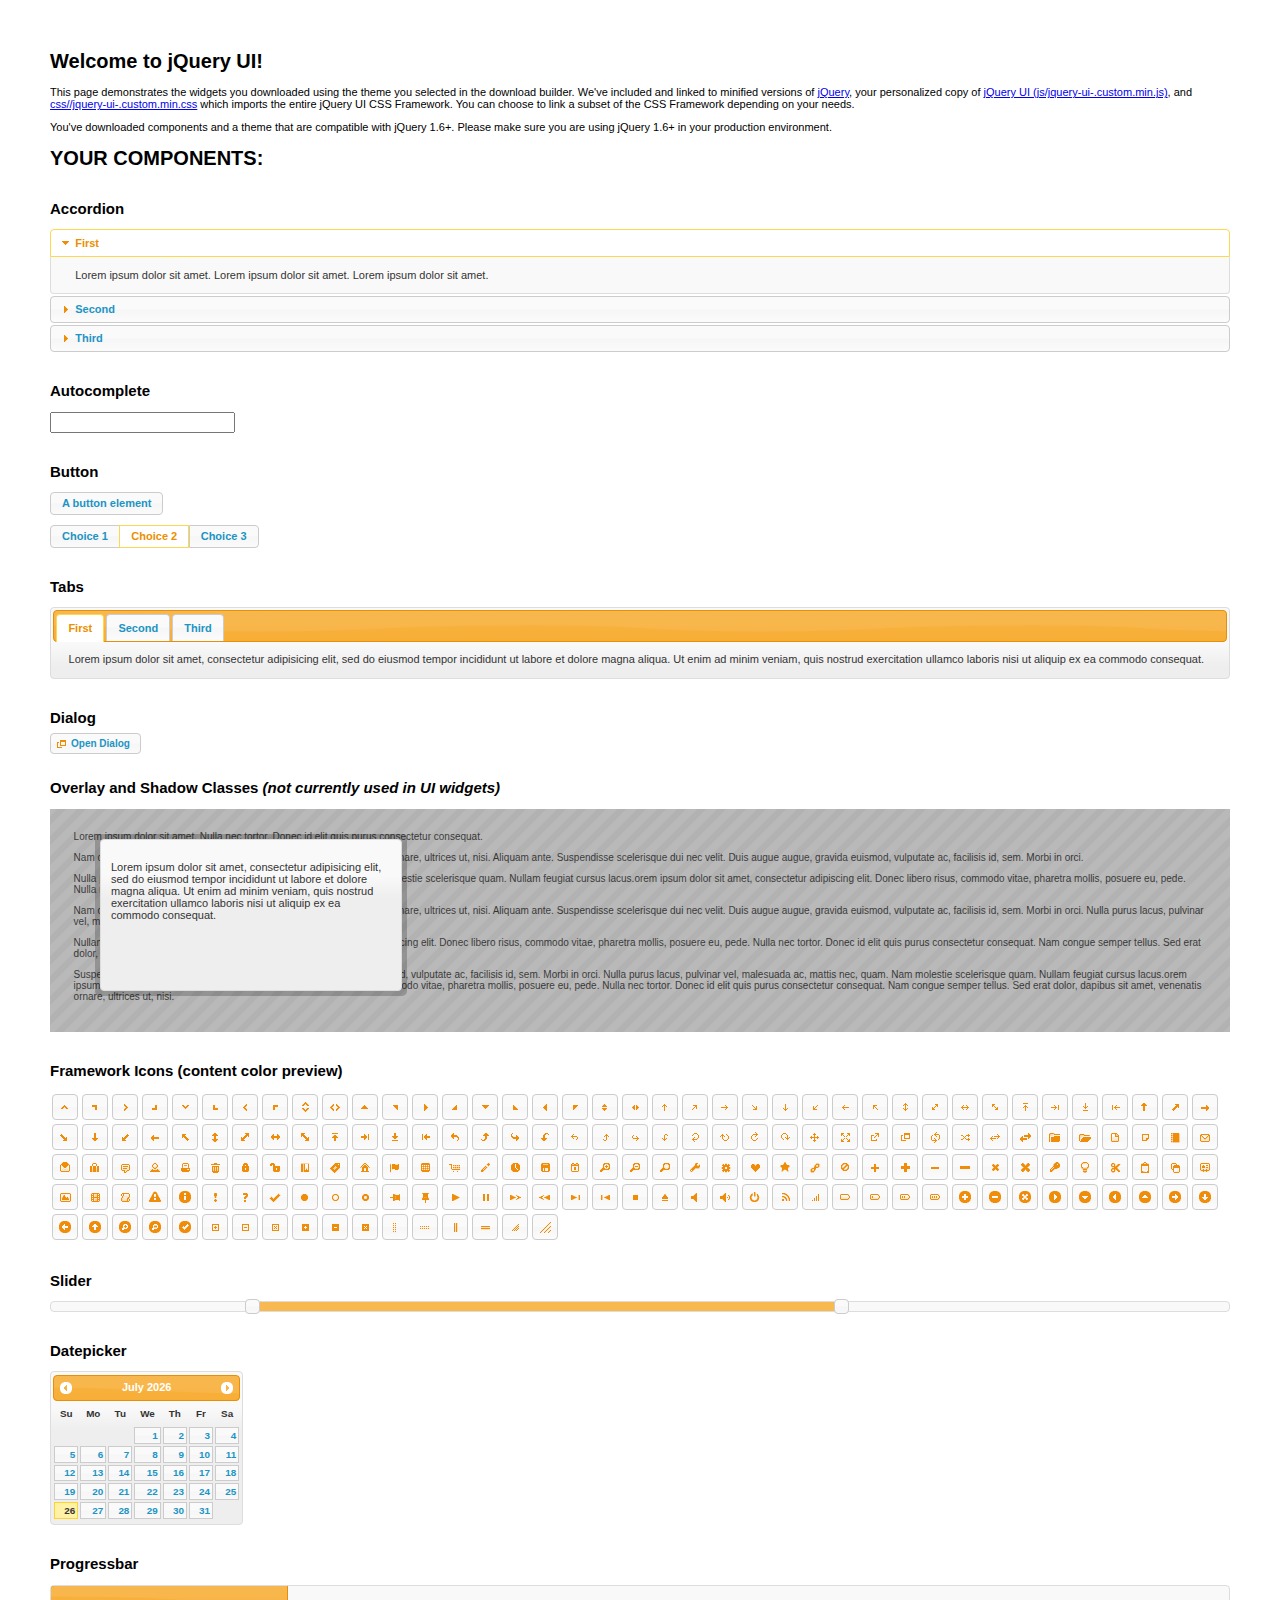
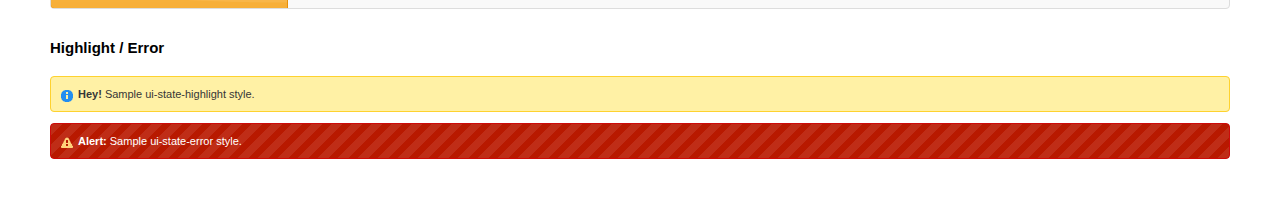
<file: docker-sec/html/esercitazione1/tpl/script/jquery/index.html>
<!doctype html>
<html lang="us">
<head>
	<meta charset="utf-8">
	<title>jQuery UI Example Page</title>
	<link href="css/ui-lightness/jquery-ui-1.10.4.custom.css" rel="stylesheet">
	<script src="js/jquery-1.10.2.js"></script>
	<script src="js/jquery-ui-1.10.4.custom.js"></script>
	<script>
	$(function() {
		
		$( "#accordion" ).accordion();
		

		
		var availableTags = [
			"ActionScript",
			"AppleScript",
			"Asp",
			"BASIC",
			"C",
			"C++",
			"Clojure",
			"COBOL",
			"ColdFusion",
			"Erlang",
			"Fortran",
			"Groovy",
			"Haskell",
			"Java",
			"JavaScript",
			"Lisp",
			"Perl",
			"PHP",
			"Python",
			"Ruby",
			"Scala",
			"Scheme"
		];
		$( "#autocomplete" ).autocomplete({
			source: availableTags
		});
		

		
		$( "#button" ).button();
		$( "#radioset" ).buttonset();
		

		
		$( "#tabs" ).tabs();
		

		
		$( "#dialog" ).dialog({
			autoOpen: false,
			width: 400,
			buttons: [
				{
					text: "Ok",
					click: function() {
						$( this ).dialog( "close" );
					}
				},
				{
					text: "Cancel",
					click: function() {
						$( this ).dialog( "close" );
					}
				}
			]
		});

		// Link to open the dialog
		$( "#dialog-link" ).click(function( event ) {
			$( "#dialog" ).dialog( "open" );
			event.preventDefault();
		});
		

		
		$( "#datepicker" ).datepicker({
			inline: true
		});
		

		
		$( "#slider" ).slider({
			range: true,
			values: [ 17, 67 ]
		});
		

		
		$( "#progressbar" ).progressbar({
			value: 20
		});
		

		// Hover states on the static widgets
		$( "#dialog-link, #icons li" ).hover(
			function() {
				$( this ).addClass( "ui-state-hover" );
			},
			function() {
				$( this ).removeClass( "ui-state-hover" );
			}
		);
	});
	</script>
	<style>
	body{
		font: 62.5% "Trebuchet MS", sans-serif;
		margin: 50px;
	}
	.demoHeaders {
		margin-top: 2em;
	}
	#dialog-link {
		padding: .4em 1em .4em 20px;
		text-decoration: none;
		position: relative;
	}
	#dialog-link span.ui-icon {
		margin: 0 5px 0 0;
		position: absolute;
		left: .2em;
		top: 50%;
		margin-top: -8px;
	}
	#icons {
		margin: 0;
		padding: 0;
	}
	#icons li {
		margin: 2px;
		position: relative;
		padding: 4px 0;
		cursor: pointer;
		float: left;
		list-style: none;
	}
	#icons span.ui-icon {
		float: left;
		margin: 0 4px;
	}
	.fakewindowcontain .ui-widget-overlay {
		position: absolute;
	}
	</style>
</head>
<body>

<h1>Welcome to jQuery UI!</h1>

<div class="ui-widget">
	<p>This page demonstrates the widgets you downloaded using the theme you selected in the download builder. We've included and linked to minified versions of <a href="js/jquery-1.10.2.js">jQuery</a>, your personalized copy of <a href="js/jquery-ui-.custom.min.js">jQuery UI (js/jquery-ui-.custom.min.js)</a>, and <a href="css//jquery-ui-.custom.min.css">css//jquery-ui-.custom.min.css</a> which imports the entire jQuery UI CSS Framework. You can choose to link a subset of the CSS Framework depending on your needs. </p>
	<p>You've downloaded components and a theme that are compatible with jQuery 1.6+. Please make sure you are using jQuery 1.6+ in your production environment.</p>
</div>

<h1>YOUR COMPONENTS:</h1>


<!-- Accordion -->
<h2 class="demoHeaders">Accordion</h2>
<div id="accordion">
	<h3>First</h3>
	<div>Lorem ipsum dolor sit amet. Lorem ipsum dolor sit amet. Lorem ipsum dolor sit amet.</div>
	<h3>Second</h3>
	<div>Phasellus mattis tincidunt nibh.</div>
	<h3>Third</h3>
	<div>Nam dui erat, auctor a, dignissim quis.</div>
</div>



<!-- Autocomplete -->
<h2 class="demoHeaders">Autocomplete</h2>
<div>
	<input id="autocomplete" title="type &quot;a&quot;">
</div>



<!-- Button -->
<h2 class="demoHeaders">Button</h2>
<button id="button">A button element</button>
<form style="margin-top: 1em;">
	<div id="radioset">
		<input type="radio" id="radio1" name="radio"><label for="radio1">Choice 1</label>
		<input type="radio" id="radio2" name="radio" checked="checked"><label for="radio2">Choice 2</label>
		<input type="radio" id="radio3" name="radio"><label for="radio3">Choice 3</label>
	</div>
</form>



<!-- Tabs -->
<h2 class="demoHeaders">Tabs</h2>
<div id="tabs">
	<ul>
		<li><a href="#tabs-1">First</a></li>
		<li><a href="#tabs-2">Second</a></li>
		<li><a href="#tabs-3">Third</a></li>
	</ul>
	<div id="tabs-1">Lorem ipsum dolor sit amet, consectetur adipisicing elit, sed do eiusmod tempor incididunt ut labore et dolore magna aliqua. Ut enim ad minim veniam, quis nostrud exercitation ullamco laboris nisi ut aliquip ex ea commodo consequat.</div>
	<div id="tabs-2">Phasellus mattis tincidunt nibh. Cras orci urna, blandit id, pretium vel, aliquet ornare, felis. Maecenas scelerisque sem non nisl. Fusce sed lorem in enim dictum bibendum.</div>
	<div id="tabs-3">Nam dui erat, auctor a, dignissim quis, sollicitudin eu, felis. Pellentesque nisi urna, interdum eget, sagittis et, consequat vestibulum, lacus. Mauris porttitor ullamcorper augue.</div>
</div>



<!-- Dialog NOTE: Dialog is not generated by UI in this demo so it can be visually styled in themeroller-->
<h2 class="demoHeaders">Dialog</h2>
<p><a href="#" id="dialog-link" class="ui-state-default ui-corner-all"><span class="ui-icon ui-icon-newwin"></span>Open Dialog</a></p>

<h2 class="demoHeaders">Overlay and Shadow Classes <em>(not currently used in UI widgets)</em></h2>
<div style="position: relative; width: 96%; height: 200px; padding:1% 2%; overflow:hidden;" class="fakewindowcontain">
	<p>Lorem ipsum dolor sit amet,  Nulla nec tortor. Donec id elit quis purus consectetur consequat. </p><p>Nam congue semper tellus. Sed erat dolor, dapibus sit amet, venenatis ornare, ultrices ut, nisi. Aliquam ante. Suspendisse scelerisque dui nec velit. Duis augue augue, gravida euismod, vulputate ac, facilisis id, sem. Morbi in orci. </p><p>Nulla purus lacus, pulvinar vel, malesuada ac, mattis nec, quam. Nam molestie scelerisque quam. Nullam feugiat cursus lacus.orem ipsum dolor sit amet, consectetur adipiscing elit. Donec libero risus, commodo vitae, pharetra mollis, posuere eu, pede. Nulla nec tortor. Donec id elit quis purus consectetur consequat. </p><p>Nam congue semper tellus. Sed erat dolor, dapibus sit amet, venenatis ornare, ultrices ut, nisi. Aliquam ante. Suspendisse scelerisque dui nec velit. Duis augue augue, gravida euismod, vulputate ac, facilisis id, sem. Morbi in orci. Nulla purus lacus, pulvinar vel, malesuada ac, mattis nec, quam. Nam molestie scelerisque quam. </p><p>Nullam feugiat cursus lacus.orem ipsum dolor sit amet, consectetur adipiscing elit. Donec libero risus, commodo vitae, pharetra mollis, posuere eu, pede. Nulla nec tortor. Donec id elit quis purus consectetur consequat. Nam congue semper tellus. Sed erat dolor, dapibus sit amet, venenatis ornare, ultrices ut, nisi. Aliquam ante. </p><p>Suspendisse scelerisque dui nec velit. Duis augue augue, gravida euismod, vulputate ac, facilisis id, sem. Morbi in orci. Nulla purus lacus, pulvinar vel, malesuada ac, mattis nec, quam. Nam molestie scelerisque quam. Nullam feugiat cursus lacus.orem ipsum dolor sit amet, consectetur adipiscing elit. Donec libero risus, commodo vitae, pharetra mollis, posuere eu, pede. Nulla nec tortor. Donec id elit quis purus consectetur consequat. Nam congue semper tellus. Sed erat dolor, dapibus sit amet, venenatis ornare, ultrices ut, nisi. </p>

	<!-- ui-dialog -->
	<div class="ui-overlay"><div class="ui-widget-overlay"></div><div class="ui-widget-shadow ui-corner-all" style="width: 302px; height: 152px; position: absolute; left: 50px; top: 30px;"></div></div>
	<div style="position: absolute; width: 280px; height: 130px;left: 50px; top: 30px; padding: 10px;" class="ui-widget ui-widget-content ui-corner-all">
		<div class="ui-dialog-content ui-widget-content" style="background: none; border: 0;">
			<p>Lorem ipsum dolor sit amet, consectetur adipisicing elit, sed do eiusmod tempor incididunt ut labore et dolore magna aliqua. Ut enim ad minim veniam, quis nostrud exercitation ullamco laboris nisi ut aliquip ex ea commodo consequat.</p>
		</div>
	</div>

</div>

<!-- ui-dialog -->
<div id="dialog" title="Dialog Title">
	<p>Lorem ipsum dolor sit amet, consectetur adipisicing elit, sed do eiusmod tempor incididunt ut labore et dolore magna aliqua. Ut enim ad minim veniam, quis nostrud exercitation ullamco laboris nisi ut aliquip ex ea commodo consequat.</p>
</div>



<h2 class="demoHeaders">Framework Icons (content color preview)</h2>
<ul id="icons" class="ui-widget ui-helper-clearfix">
	<li class="ui-state-default ui-corner-all" title=".ui-icon-carat-1-n"><span class="ui-icon ui-icon-carat-1-n"></span></li>
	<li class="ui-state-default ui-corner-all" title=".ui-icon-carat-1-ne"><span class="ui-icon ui-icon-carat-1-ne"></span></li>
	<li class="ui-state-default ui-corner-all" title=".ui-icon-carat-1-e"><span class="ui-icon ui-icon-carat-1-e"></span></li>
	<li class="ui-state-default ui-corner-all" title=".ui-icon-carat-1-se"><span class="ui-icon ui-icon-carat-1-se"></span></li>
	<li class="ui-state-default ui-corner-all" title=".ui-icon-carat-1-s"><span class="ui-icon ui-icon-carat-1-s"></span></li>
	<li class="ui-state-default ui-corner-all" title=".ui-icon-carat-1-sw"><span class="ui-icon ui-icon-carat-1-sw"></span></li>
	<li class="ui-state-default ui-corner-all" title=".ui-icon-carat-1-w"><span class="ui-icon ui-icon-carat-1-w"></span></li>
	<li class="ui-state-default ui-corner-all" title=".ui-icon-carat-1-nw"><span class="ui-icon ui-icon-carat-1-nw"></span></li>
	<li class="ui-state-default ui-corner-all" title=".ui-icon-carat-2-n-s"><span class="ui-icon ui-icon-carat-2-n-s"></span></li>
	<li class="ui-state-default ui-corner-all" title=".ui-icon-carat-2-e-w"><span class="ui-icon ui-icon-carat-2-e-w"></span></li>
	<li class="ui-state-default ui-corner-all" title=".ui-icon-triangle-1-n"><span class="ui-icon ui-icon-triangle-1-n"></span></li>
	<li class="ui-state-default ui-corner-all" title=".ui-icon-triangle-1-ne"><span class="ui-icon ui-icon-triangle-1-ne"></span></li>
	<li class="ui-state-default ui-corner-all" title=".ui-icon-triangle-1-e"><span class="ui-icon ui-icon-triangle-1-e"></span></li>
	<li class="ui-state-default ui-corner-all" title=".ui-icon-triangle-1-se"><span class="ui-icon ui-icon-triangle-1-se"></span></li>
	<li class="ui-state-default ui-corner-all" title=".ui-icon-triangle-1-s"><span class="ui-icon ui-icon-triangle-1-s"></span></li>
	<li class="ui-state-default ui-corner-all" title=".ui-icon-triangle-1-sw"><span class="ui-icon ui-icon-triangle-1-sw"></span></li>
	<li class="ui-state-default ui-corner-all" title=".ui-icon-triangle-1-w"><span class="ui-icon ui-icon-triangle-1-w"></span></li>
	<li class="ui-state-default ui-corner-all" title=".ui-icon-triangle-1-nw"><span class="ui-icon ui-icon-triangle-1-nw"></span></li>
	<li class="ui-state-default ui-corner-all" title=".ui-icon-triangle-2-n-s"><span class="ui-icon ui-icon-triangle-2-n-s"></span></li>
	<li class="ui-state-default ui-corner-all" title=".ui-icon-triangle-2-e-w"><span class="ui-icon ui-icon-triangle-2-e-w"></span></li>
	<li class="ui-state-default ui-corner-all" title=".ui-icon-arrow-1-n"><span class="ui-icon ui-icon-arrow-1-n"></span></li>
	<li class="ui-state-default ui-corner-all" title=".ui-icon-arrow-1-ne"><span class="ui-icon ui-icon-arrow-1-ne"></span></li>
	<li class="ui-state-default ui-corner-all" title=".ui-icon-arrow-1-e"><span class="ui-icon ui-icon-arrow-1-e"></span></li>
	<li class="ui-state-default ui-corner-all" title=".ui-icon-arrow-1-se"><span class="ui-icon ui-icon-arrow-1-se"></span></li>
	<li class="ui-state-default ui-corner-all" title=".ui-icon-arrow-1-s"><span class="ui-icon ui-icon-arrow-1-s"></span></li>
	<li class="ui-state-default ui-corner-all" title=".ui-icon-arrow-1-sw"><span class="ui-icon ui-icon-arrow-1-sw"></span></li>
	<li class="ui-state-default ui-corner-all" title=".ui-icon-arrow-1-w"><span class="ui-icon ui-icon-arrow-1-w"></span></li>
	<li class="ui-state-default ui-corner-all" title=".ui-icon-arrow-1-nw"><span class="ui-icon ui-icon-arrow-1-nw"></span></li>
	<li class="ui-state-default ui-corner-all" title=".ui-icon-arrow-2-n-s"><span class="ui-icon ui-icon-arrow-2-n-s"></span></li>
	<li class="ui-state-default ui-corner-all" title=".ui-icon-arrow-2-ne-sw"><span class="ui-icon ui-icon-arrow-2-ne-sw"></span></li>
	<li class="ui-state-default ui-corner-all" title=".ui-icon-arrow-2-e-w"><span class="ui-icon ui-icon-arrow-2-e-w"></span></li>
	<li class="ui-state-default ui-corner-all" title=".ui-icon-arrow-2-se-nw"><span class="ui-icon ui-icon-arrow-2-se-nw"></span></li>
	<li class="ui-state-default ui-corner-all" title=".ui-icon-arrowstop-1-n"><span class="ui-icon ui-icon-arrowstop-1-n"></span></li>
	<li class="ui-state-default ui-corner-all" title=".ui-icon-arrowstop-1-e"><span class="ui-icon ui-icon-arrowstop-1-e"></span></li>
	<li class="ui-state-default ui-corner-all" title=".ui-icon-arrowstop-1-s"><span class="ui-icon ui-icon-arrowstop-1-s"></span></li>
	<li class="ui-state-default ui-corner-all" title=".ui-icon-arrowstop-1-w"><span class="ui-icon ui-icon-arrowstop-1-w"></span></li>
	<li class="ui-state-default ui-corner-all" title=".ui-icon-arrowthick-1-n"><span class="ui-icon ui-icon-arrowthick-1-n"></span></li>
	<li class="ui-state-default ui-corner-all" title=".ui-icon-arrowthick-1-ne"><span class="ui-icon ui-icon-arrowthick-1-ne"></span></li>
	<li class="ui-state-default ui-corner-all" title=".ui-icon-arrowthick-1-e"><span class="ui-icon ui-icon-arrowthick-1-e"></span></li>
	<li class="ui-state-default ui-corner-all" title=".ui-icon-arrowthick-1-se"><span class="ui-icon ui-icon-arrowthick-1-se"></span></li>
	<li class="ui-state-default ui-corner-all" title=".ui-icon-arrowthick-1-s"><span class="ui-icon ui-icon-arrowthick-1-s"></span></li>
	<li class="ui-state-default ui-corner-all" title=".ui-icon-arrowthick-1-sw"><span class="ui-icon ui-icon-arrowthick-1-sw"></span></li>
	<li class="ui-state-default ui-corner-all" title=".ui-icon-arrowthick-1-w"><span class="ui-icon ui-icon-arrowthick-1-w"></span></li>
	<li class="ui-state-default ui-corner-all" title=".ui-icon-arrowthick-1-nw"><span class="ui-icon ui-icon-arrowthick-1-nw"></span></li>
	<li class="ui-state-default ui-corner-all" title=".ui-icon-arrowthick-2-n-s"><span class="ui-icon ui-icon-arrowthick-2-n-s"></span></li>
	<li class="ui-state-default ui-corner-all" title=".ui-icon-arrowthick-2-ne-sw"><span class="ui-icon ui-icon-arrowthick-2-ne-sw"></span></li>
	<li class="ui-state-default ui-corner-all" title=".ui-icon-arrowthick-2-e-w"><span class="ui-icon ui-icon-arrowthick-2-e-w"></span></li>
	<li class="ui-state-default ui-corner-all" title=".ui-icon-arrowthick-2-se-nw"><span class="ui-icon ui-icon-arrowthick-2-se-nw"></span></li>
	<li class="ui-state-default ui-corner-all" title=".ui-icon-arrowthickstop-1-n"><span class="ui-icon ui-icon-arrowthickstop-1-n"></span></li>
	<li class="ui-state-default ui-corner-all" title=".ui-icon-arrowthickstop-1-e"><span class="ui-icon ui-icon-arrowthickstop-1-e"></span></li>
	<li class="ui-state-default ui-corner-all" title=".ui-icon-arrowthickstop-1-s"><span class="ui-icon ui-icon-arrowthickstop-1-s"></span></li>
	<li class="ui-state-default ui-corner-all" title=".ui-icon-arrowthickstop-1-w"><span class="ui-icon ui-icon-arrowthickstop-1-w"></span></li>
	<li class="ui-state-default ui-corner-all" title=".ui-icon-arrowreturnthick-1-w"><span class="ui-icon ui-icon-arrowreturnthick-1-w"></span></li>
	<li class="ui-state-default ui-corner-all" title=".ui-icon-arrowreturnthick-1-n"><span class="ui-icon ui-icon-arrowreturnthick-1-n"></span></li>
	<li class="ui-state-default ui-corner-all" title=".ui-icon-arrowreturnthick-1-e"><span class="ui-icon ui-icon-arrowreturnthick-1-e"></span></li>
	<li class="ui-state-default ui-corner-all" title=".ui-icon-arrowreturnthick-1-s"><span class="ui-icon ui-icon-arrowreturnthick-1-s"></span></li>
	<li class="ui-state-default ui-corner-all" title=".ui-icon-arrowreturn-1-w"><span class="ui-icon ui-icon-arrowreturn-1-w"></span></li>
	<li class="ui-state-default ui-corner-all" title=".ui-icon-arrowreturn-1-n"><span class="ui-icon ui-icon-arrowreturn-1-n"></span></li>
	<li class="ui-state-default ui-corner-all" title=".ui-icon-arrowreturn-1-e"><span class="ui-icon ui-icon-arrowreturn-1-e"></span></li>
	<li class="ui-state-default ui-corner-all" title=".ui-icon-arrowreturn-1-s"><span class="ui-icon ui-icon-arrowreturn-1-s"></span></li>
	<li class="ui-state-default ui-corner-all" title=".ui-icon-arrowrefresh-1-w"><span class="ui-icon ui-icon-arrowrefresh-1-w"></span></li>
	<li class="ui-state-default ui-corner-all" title=".ui-icon-arrowrefresh-1-n"><span class="ui-icon ui-icon-arrowrefresh-1-n"></span></li>
	<li class="ui-state-default ui-corner-all" title=".ui-icon-arrowrefresh-1-e"><span class="ui-icon ui-icon-arrowrefresh-1-e"></span></li>
	<li class="ui-state-default ui-corner-all" title=".ui-icon-arrowrefresh-1-s"><span class="ui-icon ui-icon-arrowrefresh-1-s"></span></li>
	<li class="ui-state-default ui-corner-all" title=".ui-icon-arrow-4"><span class="ui-icon ui-icon-arrow-4"></span></li>
	<li class="ui-state-default ui-corner-all" title=".ui-icon-arrow-4-diag"><span class="ui-icon ui-icon-arrow-4-diag"></span></li>
	<li class="ui-state-default ui-corner-all" title=".ui-icon-extlink"><span class="ui-icon ui-icon-extlink"></span></li>
	<li class="ui-state-default ui-corner-all" title=".ui-icon-newwin"><span class="ui-icon ui-icon-newwin"></span></li>
	<li class="ui-state-default ui-corner-all" title=".ui-icon-refresh"><span class="ui-icon ui-icon-refresh"></span></li>
	<li class="ui-state-default ui-corner-all" title=".ui-icon-shuffle"><span class="ui-icon ui-icon-shuffle"></span></li>
	<li class="ui-state-default ui-corner-all" title=".ui-icon-transfer-e-w"><span class="ui-icon ui-icon-transfer-e-w"></span></li>
	<li class="ui-state-default ui-corner-all" title=".ui-icon-transferthick-e-w"><span class="ui-icon ui-icon-transferthick-e-w"></span></li>
	<li class="ui-state-default ui-corner-all" title=".ui-icon-folder-collapsed"><span class="ui-icon ui-icon-folder-collapsed"></span></li>
	<li class="ui-state-default ui-corner-all" title=".ui-icon-folder-open"><span class="ui-icon ui-icon-folder-open"></span></li>
	<li class="ui-state-default ui-corner-all" title=".ui-icon-document"><span class="ui-icon ui-icon-document"></span></li>
	<li class="ui-state-default ui-corner-all" title=".ui-icon-document-b"><span class="ui-icon ui-icon-document-b"></span></li>
	<li class="ui-state-default ui-corner-all" title=".ui-icon-note"><span class="ui-icon ui-icon-note"></span></li>
	<li class="ui-state-default ui-corner-all" title=".ui-icon-mail-closed"><span class="ui-icon ui-icon-mail-closed"></span></li>
	<li class="ui-state-default ui-corner-all" title=".ui-icon-mail-open"><span class="ui-icon ui-icon-mail-open"></span></li>
	<li class="ui-state-default ui-corner-all" title=".ui-icon-suitcase"><span class="ui-icon ui-icon-suitcase"></span></li>
	<li class="ui-state-default ui-corner-all" title=".ui-icon-comment"><span class="ui-icon ui-icon-comment"></span></li>
	<li class="ui-state-default ui-corner-all" title=".ui-icon-person"><span class="ui-icon ui-icon-person"></span></li>
	<li class="ui-state-default ui-corner-all" title=".ui-icon-print"><span class="ui-icon ui-icon-print"></span></li>
	<li class="ui-state-default ui-corner-all" title=".ui-icon-trash"><span class="ui-icon ui-icon-trash"></span></li>
	<li class="ui-state-default ui-corner-all" title=".ui-icon-locked"><span class="ui-icon ui-icon-locked"></span></li>
	<li class="ui-state-default ui-corner-all" title=".ui-icon-unlocked"><span class="ui-icon ui-icon-unlocked"></span></li>
	<li class="ui-state-default ui-corner-all" title=".ui-icon-bookmark"><span class="ui-icon ui-icon-bookmark"></span></li>
	<li class="ui-state-default ui-corner-all" title=".ui-icon-tag"><span class="ui-icon ui-icon-tag"></span></li>
	<li class="ui-state-default ui-corner-all" title=".ui-icon-home"><span class="ui-icon ui-icon-home"></span></li>
	<li class="ui-state-default ui-corner-all" title=".ui-icon-flag"><span class="ui-icon ui-icon-flag"></span></li>
	<li class="ui-state-default ui-corner-all" title=".ui-icon-calculator"><span class="ui-icon ui-icon-calculator"></span></li>
	<li class="ui-state-default ui-corner-all" title=".ui-icon-cart"><span class="ui-icon ui-icon-cart"></span></li>
	<li class="ui-state-default ui-corner-all" title=".ui-icon-pencil"><span class="ui-icon ui-icon-pencil"></span></li>
	<li class="ui-state-default ui-corner-all" title=".ui-icon-clock"><span class="ui-icon ui-icon-clock"></span></li>
	<li class="ui-state-default ui-corner-all" title=".ui-icon-disk"><span class="ui-icon ui-icon-disk"></span></li>
	<li class="ui-state-default ui-corner-all" title=".ui-icon-calendar"><span class="ui-icon ui-icon-calendar"></span></li>
	<li class="ui-state-default ui-corner-all" title=".ui-icon-zoomin"><span class="ui-icon ui-icon-zoomin"></span></li>
	<li class="ui-state-default ui-corner-all" title=".ui-icon-zoomout"><span class="ui-icon ui-icon-zoomout"></span></li>
	<li class="ui-state-default ui-corner-all" title=".ui-icon-search"><span class="ui-icon ui-icon-search"></span></li>
	<li class="ui-state-default ui-corner-all" title=".ui-icon-wrench"><span class="ui-icon ui-icon-wrench"></span></li>
	<li class="ui-state-default ui-corner-all" title=".ui-icon-gear"><span class="ui-icon ui-icon-gear"></span></li>
	<li class="ui-state-default ui-corner-all" title=".ui-icon-heart"><span class="ui-icon ui-icon-heart"></span></li>
	<li class="ui-state-default ui-corner-all" title=".ui-icon-star"><span class="ui-icon ui-icon-star"></span></li>
	<li class="ui-state-default ui-corner-all" title=".ui-icon-link"><span class="ui-icon ui-icon-link"></span></li>
	<li class="ui-state-default ui-corner-all" title=".ui-icon-cancel"><span class="ui-icon ui-icon-cancel"></span></li>
	<li class="ui-state-default ui-corner-all" title=".ui-icon-plus"><span class="ui-icon ui-icon-plus"></span></li>
	<li class="ui-state-default ui-corner-all" title=".ui-icon-plusthick"><span class="ui-icon ui-icon-plusthick"></span></li>
	<li class="ui-state-default ui-corner-all" title=".ui-icon-minus"><span class="ui-icon ui-icon-minus"></span></li>
	<li class="ui-state-default ui-corner-all" title=".ui-icon-minusthick"><span class="ui-icon ui-icon-minusthick"></span></li>
	<li class="ui-state-default ui-corner-all" title=".ui-icon-close"><span class="ui-icon ui-icon-close"></span></li>
	<li class="ui-state-default ui-corner-all" title=".ui-icon-closethick"><span class="ui-icon ui-icon-closethick"></span></li>
	<li class="ui-state-default ui-corner-all" title=".ui-icon-key"><span class="ui-icon ui-icon-key"></span></li>
	<li class="ui-state-default ui-corner-all" title=".ui-icon-lightbulb"><span class="ui-icon ui-icon-lightbulb"></span></li>
	<li class="ui-state-default ui-corner-all" title=".ui-icon-scissors"><span class="ui-icon ui-icon-scissors"></span></li>
	<li class="ui-state-default ui-corner-all" title=".ui-icon-clipboard"><span class="ui-icon ui-icon-clipboard"></span></li>
	<li class="ui-state-default ui-corner-all" title=".ui-icon-copy"><span class="ui-icon ui-icon-copy"></span></li>
	<li class="ui-state-default ui-corner-all" title=".ui-icon-contact"><span class="ui-icon ui-icon-contact"></span></li>
	<li class="ui-state-default ui-corner-all" title=".ui-icon-image"><span class="ui-icon ui-icon-image"></span></li>
	<li class="ui-state-default ui-corner-all" title=".ui-icon-video"><span class="ui-icon ui-icon-video"></span></li>
	<li class="ui-state-default ui-corner-all" title=".ui-icon-script"><span class="ui-icon ui-icon-script"></span></li>
	<li class="ui-state-default ui-corner-all" title=".ui-icon-alert"><span class="ui-icon ui-icon-alert"></span></li>
	<li class="ui-state-default ui-corner-all" title=".ui-icon-info"><span class="ui-icon ui-icon-info"></span></li>
	<li class="ui-state-default ui-corner-all" title=".ui-icon-notice"><span class="ui-icon ui-icon-notice"></span></li>
	<li class="ui-state-default ui-corner-all" title=".ui-icon-help"><span class="ui-icon ui-icon-help"></span></li>
	<li class="ui-state-default ui-corner-all" title=".ui-icon-check"><span class="ui-icon ui-icon-check"></span></li>
	<li class="ui-state-default ui-corner-all" title=".ui-icon-bullet"><span class="ui-icon ui-icon-bullet"></span></li>
	<li class="ui-state-default ui-corner-all" title=".ui-icon-radio-off"><span class="ui-icon ui-icon-radio-off"></span></li>
	<li class="ui-state-default ui-corner-all" title=".ui-icon-radio-on"><span class="ui-icon ui-icon-radio-on"></span></li>
	<li class="ui-state-default ui-corner-all" title=".ui-icon-pin-w"><span class="ui-icon ui-icon-pin-w"></span></li>
	<li class="ui-state-default ui-corner-all" title=".ui-icon-pin-s"><span class="ui-icon ui-icon-pin-s"></span></li>
	<li class="ui-state-default ui-corner-all" title=".ui-icon-play"><span class="ui-icon ui-icon-play"></span></li>
	<li class="ui-state-default ui-corner-all" title=".ui-icon-pause"><span class="ui-icon ui-icon-pause"></span></li>
	<li class="ui-state-default ui-corner-all" title=".ui-icon-seek-next"><span class="ui-icon ui-icon-seek-next"></span></li>
	<li class="ui-state-default ui-corner-all" title=".ui-icon-seek-prev"><span class="ui-icon ui-icon-seek-prev"></span></li>
	<li class="ui-state-default ui-corner-all" title=".ui-icon-seek-end"><span class="ui-icon ui-icon-seek-end"></span></li>
	<li class="ui-state-default ui-corner-all" title=".ui-icon-seek-first"><span class="ui-icon ui-icon-seek-first"></span></li>
	<li class="ui-state-default ui-corner-all" title=".ui-icon-stop"><span class="ui-icon ui-icon-stop"></span></li>
	<li class="ui-state-default ui-corner-all" title=".ui-icon-eject"><span class="ui-icon ui-icon-eject"></span></li>
	<li class="ui-state-default ui-corner-all" title=".ui-icon-volume-off"><span class="ui-icon ui-icon-volume-off"></span></li>
	<li class="ui-state-default ui-corner-all" title=".ui-icon-volume-on"><span class="ui-icon ui-icon-volume-on"></span></li>
	<li class="ui-state-default ui-corner-all" title=".ui-icon-power"><span class="ui-icon ui-icon-power"></span></li>
	<li class="ui-state-default ui-corner-all" title=".ui-icon-signal-diag"><span class="ui-icon ui-icon-signal-diag"></span></li>
	<li class="ui-state-default ui-corner-all" title=".ui-icon-signal"><span class="ui-icon ui-icon-signal"></span></li>
	<li class="ui-state-default ui-corner-all" title=".ui-icon-battery-0"><span class="ui-icon ui-icon-battery-0"></span></li>
	<li class="ui-state-default ui-corner-all" title=".ui-icon-battery-1"><span class="ui-icon ui-icon-battery-1"></span></li>
	<li class="ui-state-default ui-corner-all" title=".ui-icon-battery-2"><span class="ui-icon ui-icon-battery-2"></span></li>
	<li class="ui-state-default ui-corner-all" title=".ui-icon-battery-3"><span class="ui-icon ui-icon-battery-3"></span></li>
	<li class="ui-state-default ui-corner-all" title=".ui-icon-circle-plus"><span class="ui-icon ui-icon-circle-plus"></span></li>
	<li class="ui-state-default ui-corner-all" title=".ui-icon-circle-minus"><span class="ui-icon ui-icon-circle-minus"></span></li>
	<li class="ui-state-default ui-corner-all" title=".ui-icon-circle-close"><span class="ui-icon ui-icon-circle-close"></span></li>
	<li class="ui-state-default ui-corner-all" title=".ui-icon-circle-triangle-e"><span class="ui-icon ui-icon-circle-triangle-e"></span></li>
	<li class="ui-state-default ui-corner-all" title=".ui-icon-circle-triangle-s"><span class="ui-icon ui-icon-circle-triangle-s"></span></li>
	<li class="ui-state-default ui-corner-all" title=".ui-icon-circle-triangle-w"><span class="ui-icon ui-icon-circle-triangle-w"></span></li>
	<li class="ui-state-default ui-corner-all" title=".ui-icon-circle-triangle-n"><span class="ui-icon ui-icon-circle-triangle-n"></span></li>
	<li class="ui-state-default ui-corner-all" title=".ui-icon-circle-arrow-e"><span class="ui-icon ui-icon-circle-arrow-e"></span></li>
	<li class="ui-state-default ui-corner-all" title=".ui-icon-circle-arrow-s"><span class="ui-icon ui-icon-circle-arrow-s"></span></li>
	<li class="ui-state-default ui-corner-all" title=".ui-icon-circle-arrow-w"><span class="ui-icon ui-icon-circle-arrow-w"></span></li>
	<li class="ui-state-default ui-corner-all" title=".ui-icon-circle-arrow-n"><span class="ui-icon ui-icon-circle-arrow-n"></span></li>
	<li class="ui-state-default ui-corner-all" title=".ui-icon-circle-zoomin"><span class="ui-icon ui-icon-circle-zoomin"></span></li>
	<li class="ui-state-default ui-corner-all" title=".ui-icon-circle-zoomout"><span class="ui-icon ui-icon-circle-zoomout"></span></li>
	<li class="ui-state-default ui-corner-all" title=".ui-icon-circle-check"><span class="ui-icon ui-icon-circle-check"></span></li>
	<li class="ui-state-default ui-corner-all" title=".ui-icon-circlesmall-plus"><span class="ui-icon ui-icon-circlesmall-plus"></span></li>
	<li class="ui-state-default ui-corner-all" title=".ui-icon-circlesmall-minus"><span class="ui-icon ui-icon-circlesmall-minus"></span></li>
	<li class="ui-state-default ui-corner-all" title=".ui-icon-circlesmall-close"><span class="ui-icon ui-icon-circlesmall-close"></span></li>
	<li class="ui-state-default ui-corner-all" title=".ui-icon-squaresmall-plus"><span class="ui-icon ui-icon-squaresmall-plus"></span></li>
	<li class="ui-state-default ui-corner-all" title=".ui-icon-squaresmall-minus"><span class="ui-icon ui-icon-squaresmall-minus"></span></li>
	<li class="ui-state-default ui-corner-all" title=".ui-icon-squaresmall-close"><span class="ui-icon ui-icon-squaresmall-close"></span></li>
	<li class="ui-state-default ui-corner-all" title=".ui-icon-grip-dotted-vertical"><span class="ui-icon ui-icon-grip-dotted-vertical"></span></li>
	<li class="ui-state-default ui-corner-all" title=".ui-icon-grip-dotted-horizontal"><span class="ui-icon ui-icon-grip-dotted-horizontal"></span></li>
	<li class="ui-state-default ui-corner-all" title=".ui-icon-grip-solid-vertical"><span class="ui-icon ui-icon-grip-solid-vertical"></span></li>
	<li class="ui-state-default ui-corner-all" title=".ui-icon-grip-solid-horizontal"><span class="ui-icon ui-icon-grip-solid-horizontal"></span></li>
	<li class="ui-state-default ui-corner-all" title=".ui-icon-gripsmall-diagonal-se"><span class="ui-icon ui-icon-gripsmall-diagonal-se"></span></li>
	<li class="ui-state-default ui-corner-all" title=".ui-icon-grip-diagonal-se"><span class="ui-icon ui-icon-grip-diagonal-se"></span></li>
</ul>


<!-- Slider -->
<h2 class="demoHeaders">Slider</h2>
<div id="slider"></div>



<!-- Datepicker -->
<h2 class="demoHeaders">Datepicker</h2>
<div id="datepicker"></div>



<!-- Progressbar -->
<h2 class="demoHeaders">Progressbar</h2>
<div id="progressbar"></div>


<!-- Highlight / Error -->
<h2 class="demoHeaders">Highlight / Error</h2>
<div class="ui-widget">
	<div class="ui-state-highlight ui-corner-all" style="margin-top: 20px; padding: 0 .7em;">
		<p><span class="ui-icon ui-icon-info" style="float: left; margin-right: .3em;"></span>
		<strong>Hey!</strong> Sample ui-state-highlight style.</p>
	</div>
</div>
<br>
<div class="ui-widget">
	<div class="ui-state-error ui-corner-all" style="padding: 0 .7em;">
		<p><span class="ui-icon ui-icon-alert" style="float: left; margin-right: .3em;"></span>
		<strong>Alert:</strong> Sample ui-state-error style.</p>
	</div>
</div>

</body>
</html>
</file>
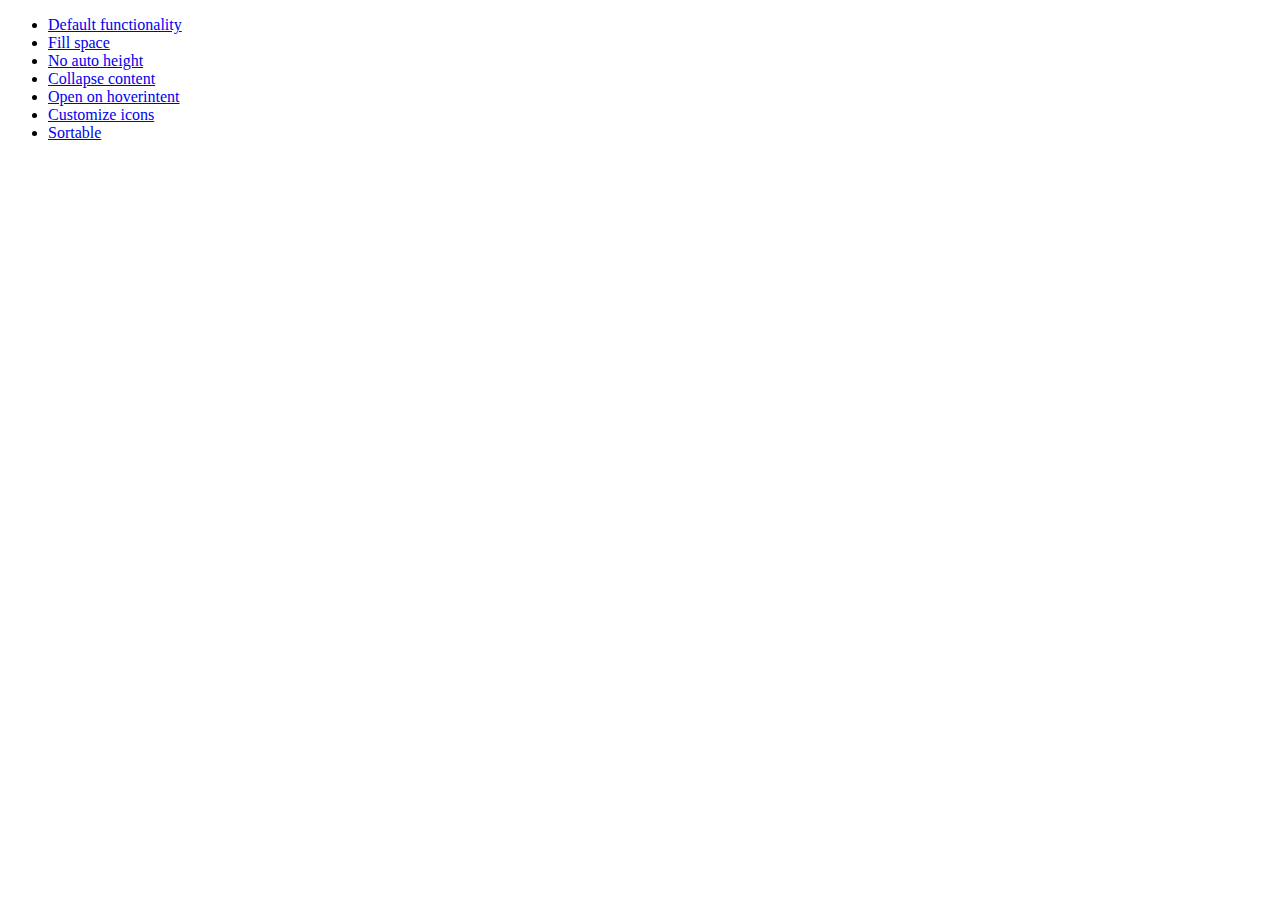
<file: docker-sec/html/esercitazione1/tpl/script/jquery/development-bundle/demos/accordion/index.html>
<!doctype html>
<html lang="en">
<head>
	<meta charset="utf-8">
	<title>jQuery UI Accordion Demos</title>
</head>
<body>

<ul>
	<li><a href="default.html">Default functionality</a></li>
	<li><a href="fillspace.html">Fill space</a></li>
	<li><a href="no-auto-height.html">No auto height</a></li>
	<li><a href="collapsible.html">Collapse content</a></li>
	<li><a href="hoverintent.html">Open on hoverintent</a></li>
	<li><a href="custom-icons.html">Customize icons</a></li>
	<li><a href="sortable.html">Sortable</a></li>
</ul>

</body>
</html>
</file>
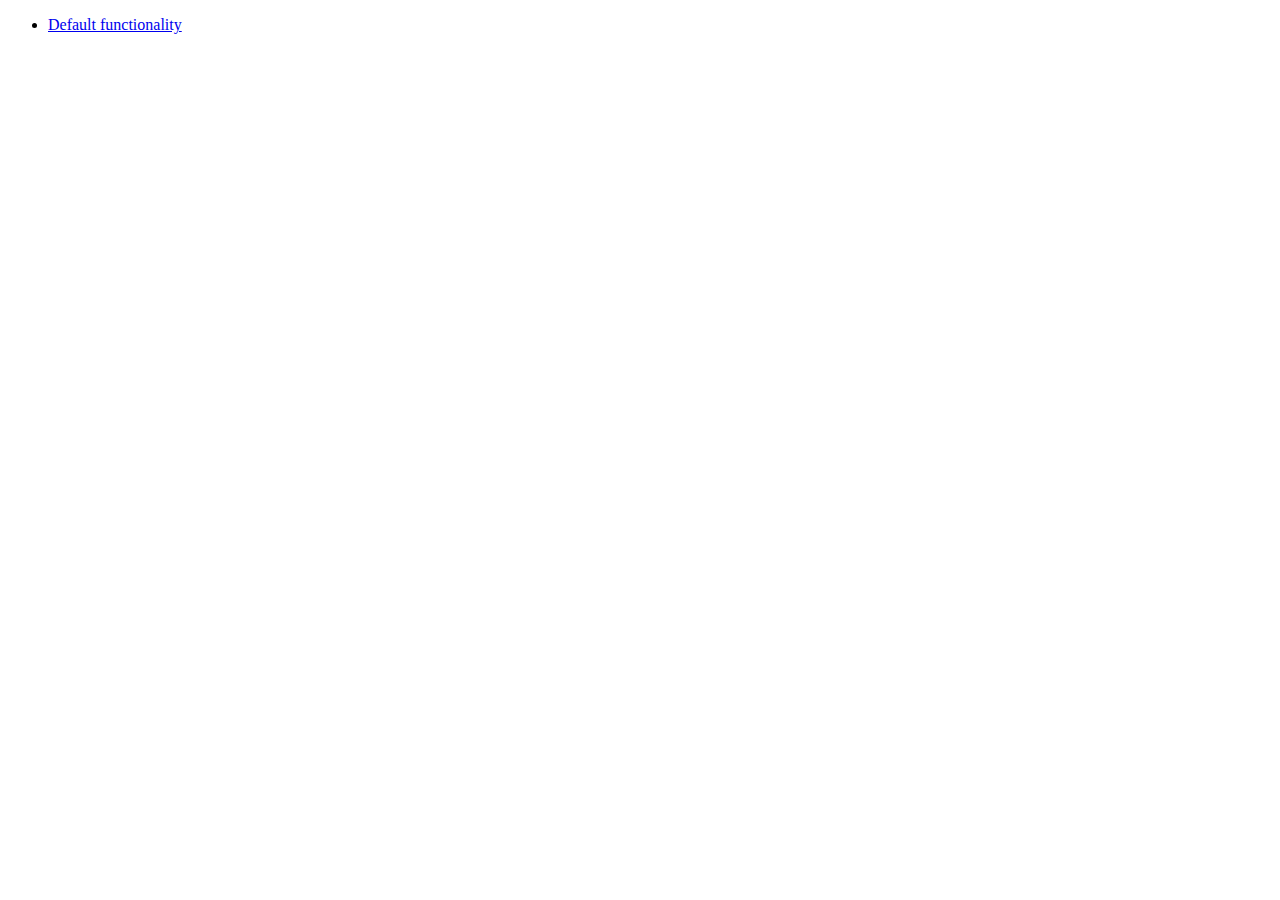
<file: docker-sec/html/esercitazione1/tpl/script/jquery/development-bundle/demos/addClass/index.html>
<!doctype html>
<html lang="en">
<head>
	<meta charset="utf-8">
	<title>jQuery UI Effects Demos</title>
</head>
<body>

<ul>
	<li><a href="default.html">Default functionality</a></li>
</ul>

</body>
</html>
</file>
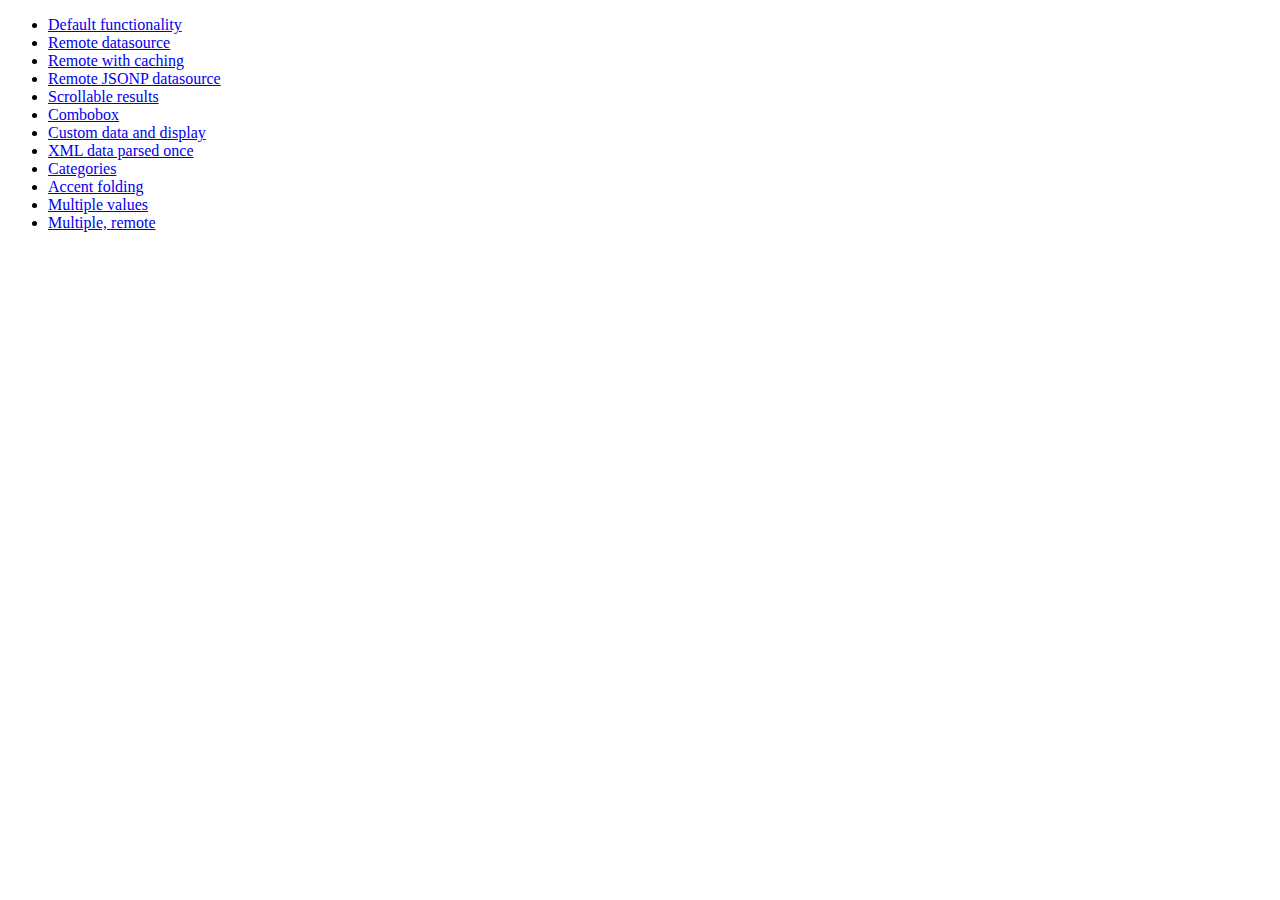
<file: docker-sec/html/esercitazione1/tpl/script/jquery/development-bundle/demos/autocomplete/index.html>
<!doctype html>
<html lang="en">
<head>
	<meta charset="utf-8">
	<title>jQuery UI Autocomplete Demos</title>
</head>
<body>

<ul>
	<li><a href="default.html">Default functionality</a></li>
	<li><a href="remote.html">Remote datasource</a></li>
	<li><a href="remote-with-cache.html">Remote with caching</a></li>
	<li><a href="remote-jsonp.html">Remote JSONP datasource</a></li>
	<li><a href="maxheight.html">Scrollable results</a></li>
	<li><a href="combobox.html">Combobox</a></li>
	<li><a href="custom-data.html">Custom data and display</a></li>
	<li><a href="xml.html">XML data parsed once</a></li>
	<li><a href="categories.html">Categories</a></li>
	<li><a href="folding.html">Accent folding</a></li>
	<li><a href="multiple.html">Multiple values</a></li>
	<li><a href="multiple-remote.html">Multiple, remote</a></li>
</ul>

</body>
</html>
</file>
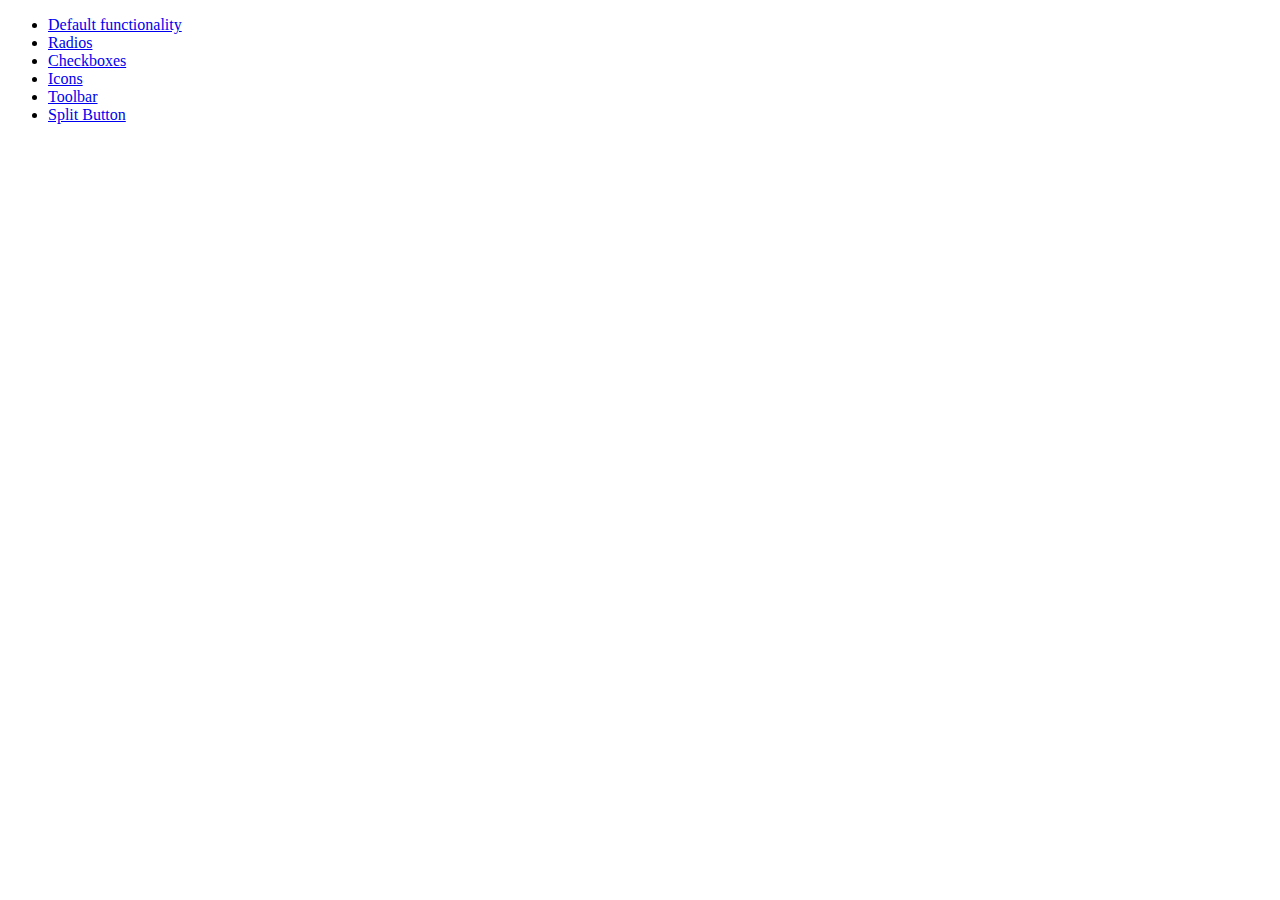
<file: docker-sec/html/esercitazione1/tpl/script/jquery/development-bundle/demos/button/index.html>
<!doctype html>
<html lang="en">
<head>
	<meta charset="utf-8">
	<title>jQuery UI Button Demos</title>
</head>
<body>

<ul>
	<li><a href="default.html">Default functionality</a></li>
	<li><a href="radio.html">Radios</a></li>
	<li><a href="checkbox.html">Checkboxes</a></li>
	<li><a href="icons.html">Icons</a></li>
	<li><a href="toolbar.html">Toolbar</a></li>
	<li><a href="splitbutton.html">Split Button</a></li>
</ul>

</body>
</html>
</file>
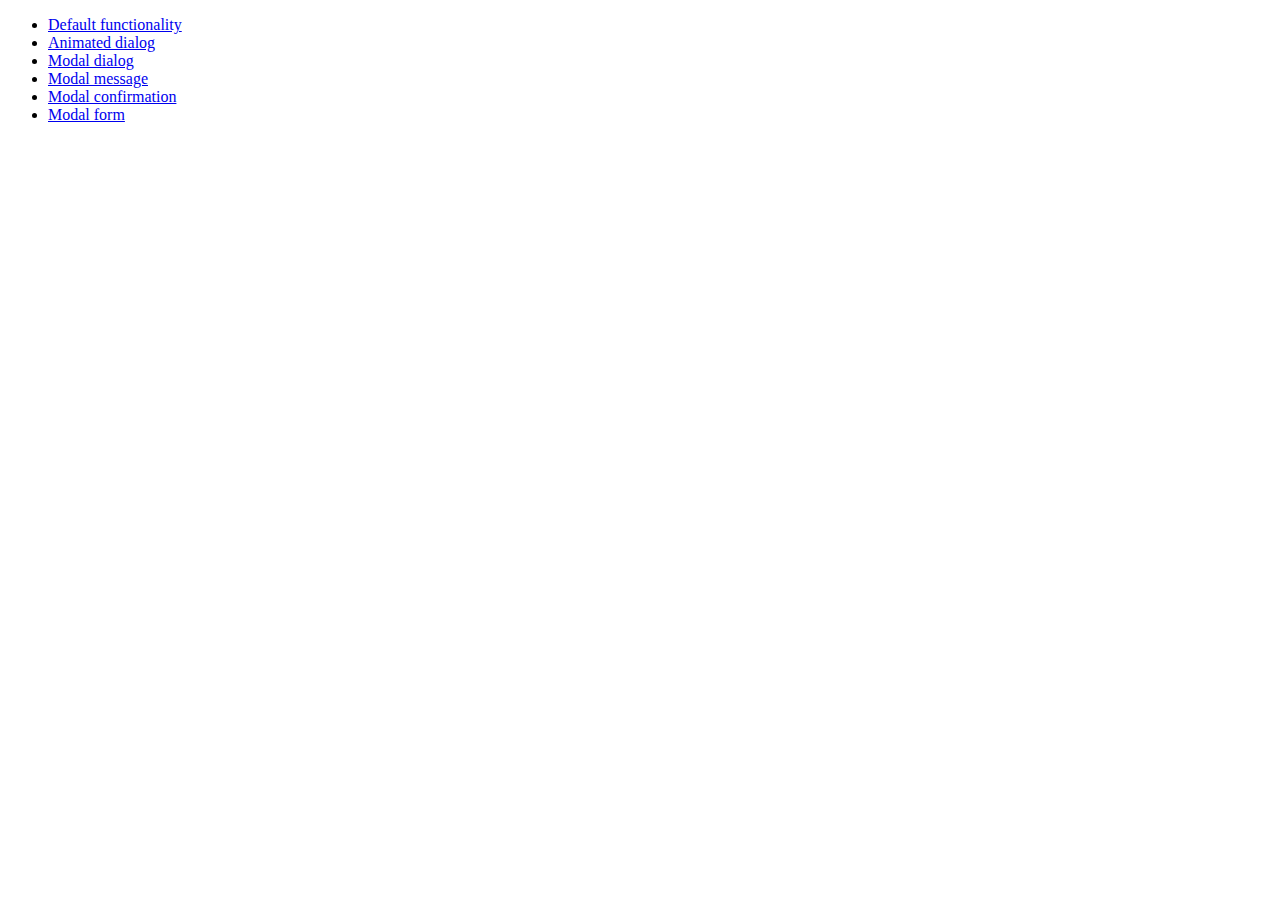
<file: docker-sec/html/esercitazione1/tpl/script/jquery/development-bundle/demos/dialog/index.html>
<!doctype html>
<html lang="en">
<head>
	<meta charset="utf-8">
	<title>jQuery UI Dialog Demos</title>
</head>
<body>

<ul>
	<li><a href="default.html">Default functionality</a></li>
	<li><a href="animated.html">Animated dialog</a></li>
	<li><a href="modal.html">Modal dialog</a></li>
	<li><a href="modal-message.html">Modal message</a></li>
	<li><a href="modal-confirmation.html">Modal confirmation</a></li>
	<li><a href="modal-form.html">Modal form</a></li>
</ul>

</body>
</html>
</file>
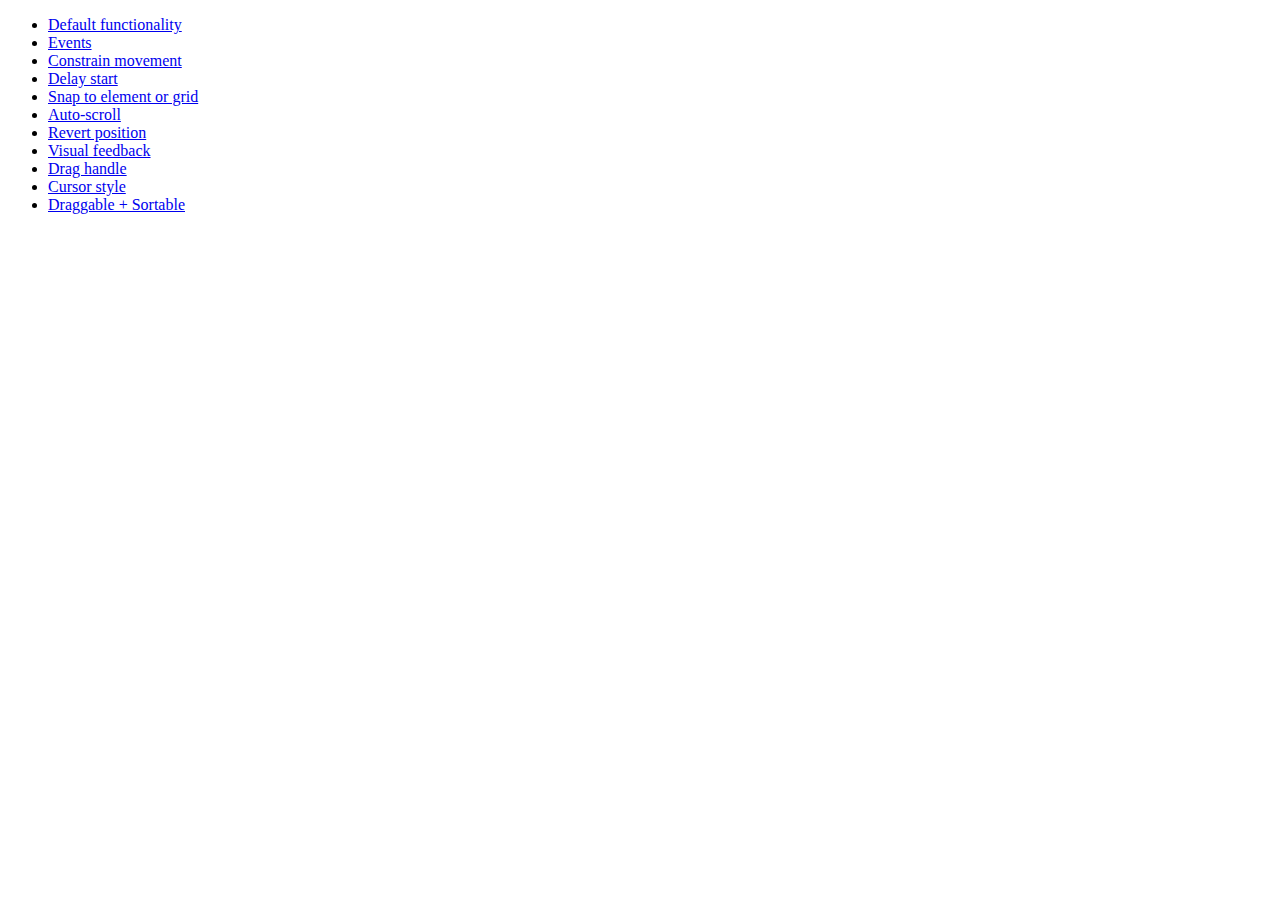
<file: docker-sec/html/esercitazione1/tpl/script/jquery/development-bundle/demos/draggable/index.html>
<!doctype html>
<html lang="en">
<head>
	<meta charset="utf-8">
	<title>jQuery UI Draggable Demos</title>
</head>
<body>

<ul>
	<li><a href="default.html">Default functionality</a></li>
	<li><a href="events.html">Events</a></li>
	<li><a href="constrain-movement.html">Constrain movement</a></li>
	<li><a href="delay-start.html">Delay start</a></li>
	<li><a href="snap-to.html">Snap to element or grid</a></li>
	<li><a href="scroll.html">Auto-scroll</a></li>
	<li><a href="revert.html">Revert position</a></li>
	<li><a href="visual-feedback.html">Visual feedback</a></li>
	<li><a href="handle.html">Drag handle</a></li>
	<li><a href="cursor-style.html">Cursor style</a></li>
	<li><a href="sortable.html">Draggable + Sortable</a></li>
</ul>

</body>
</html>
</file>
